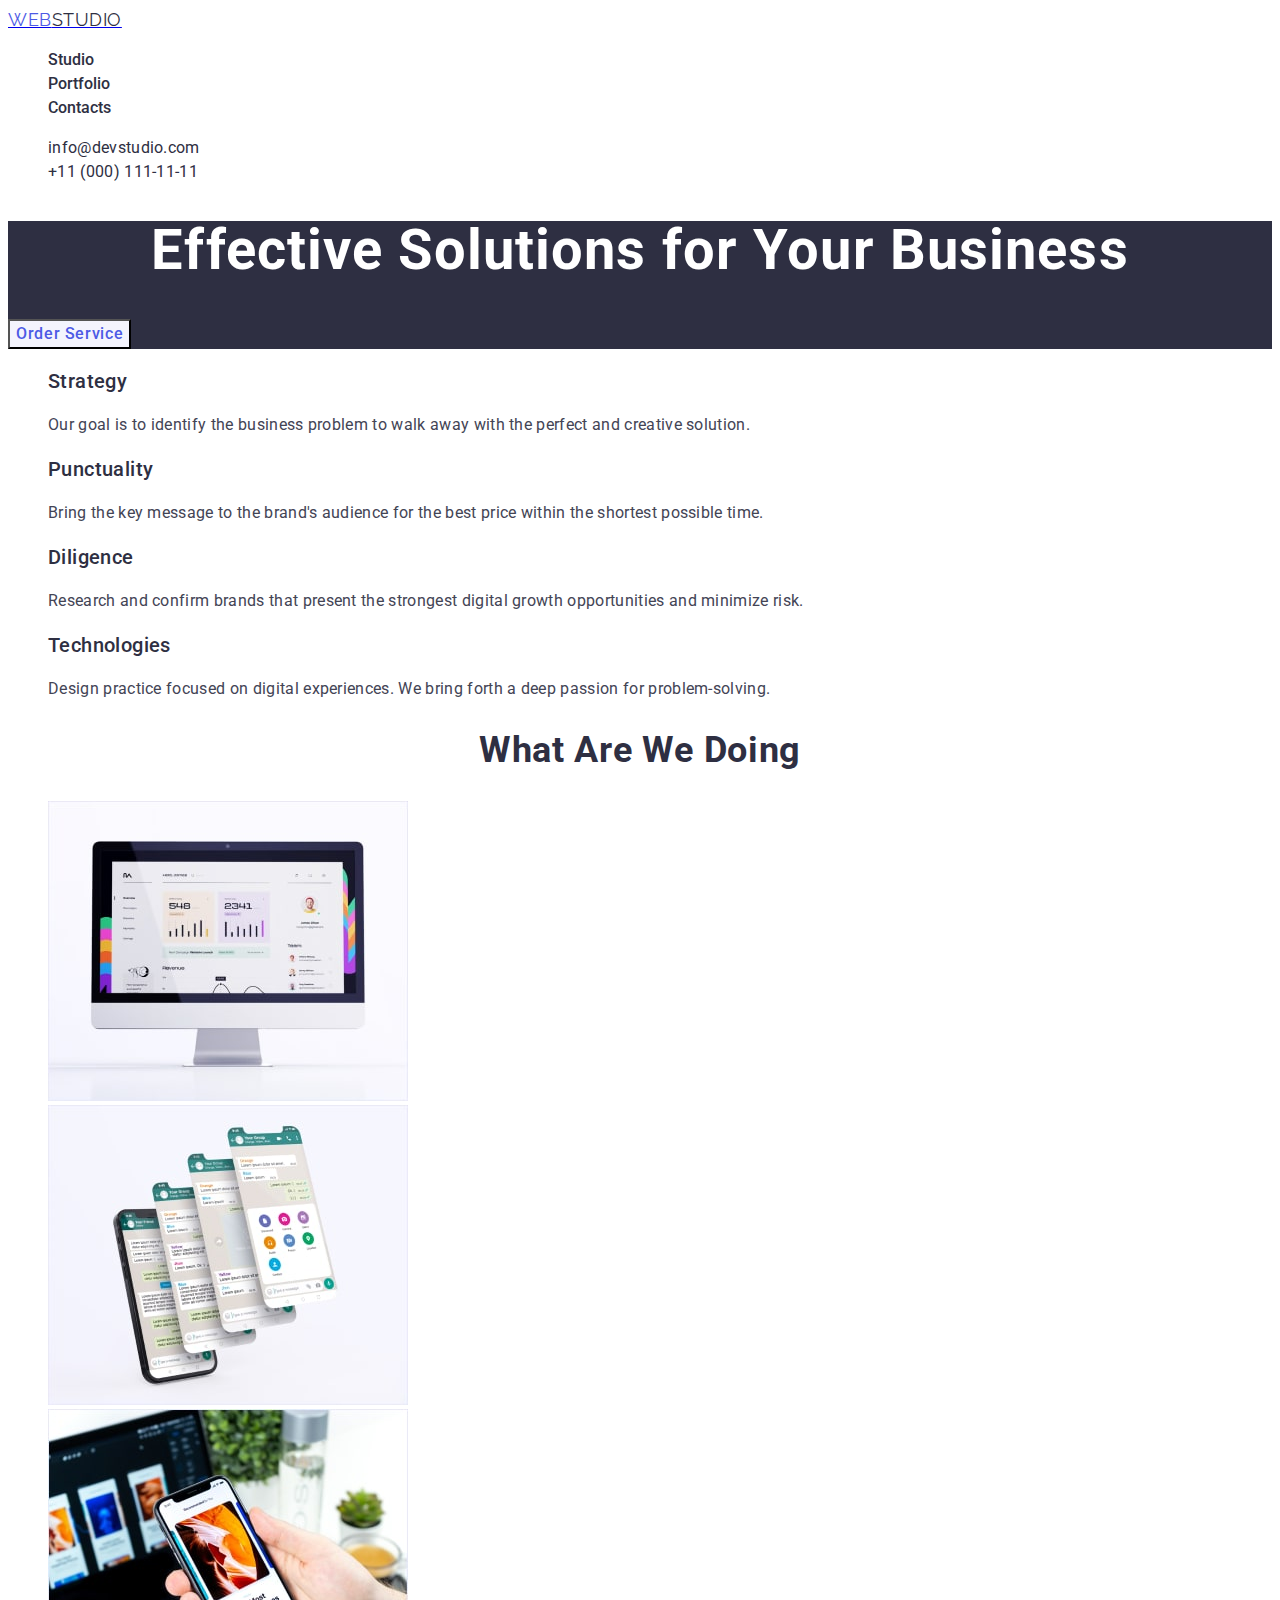
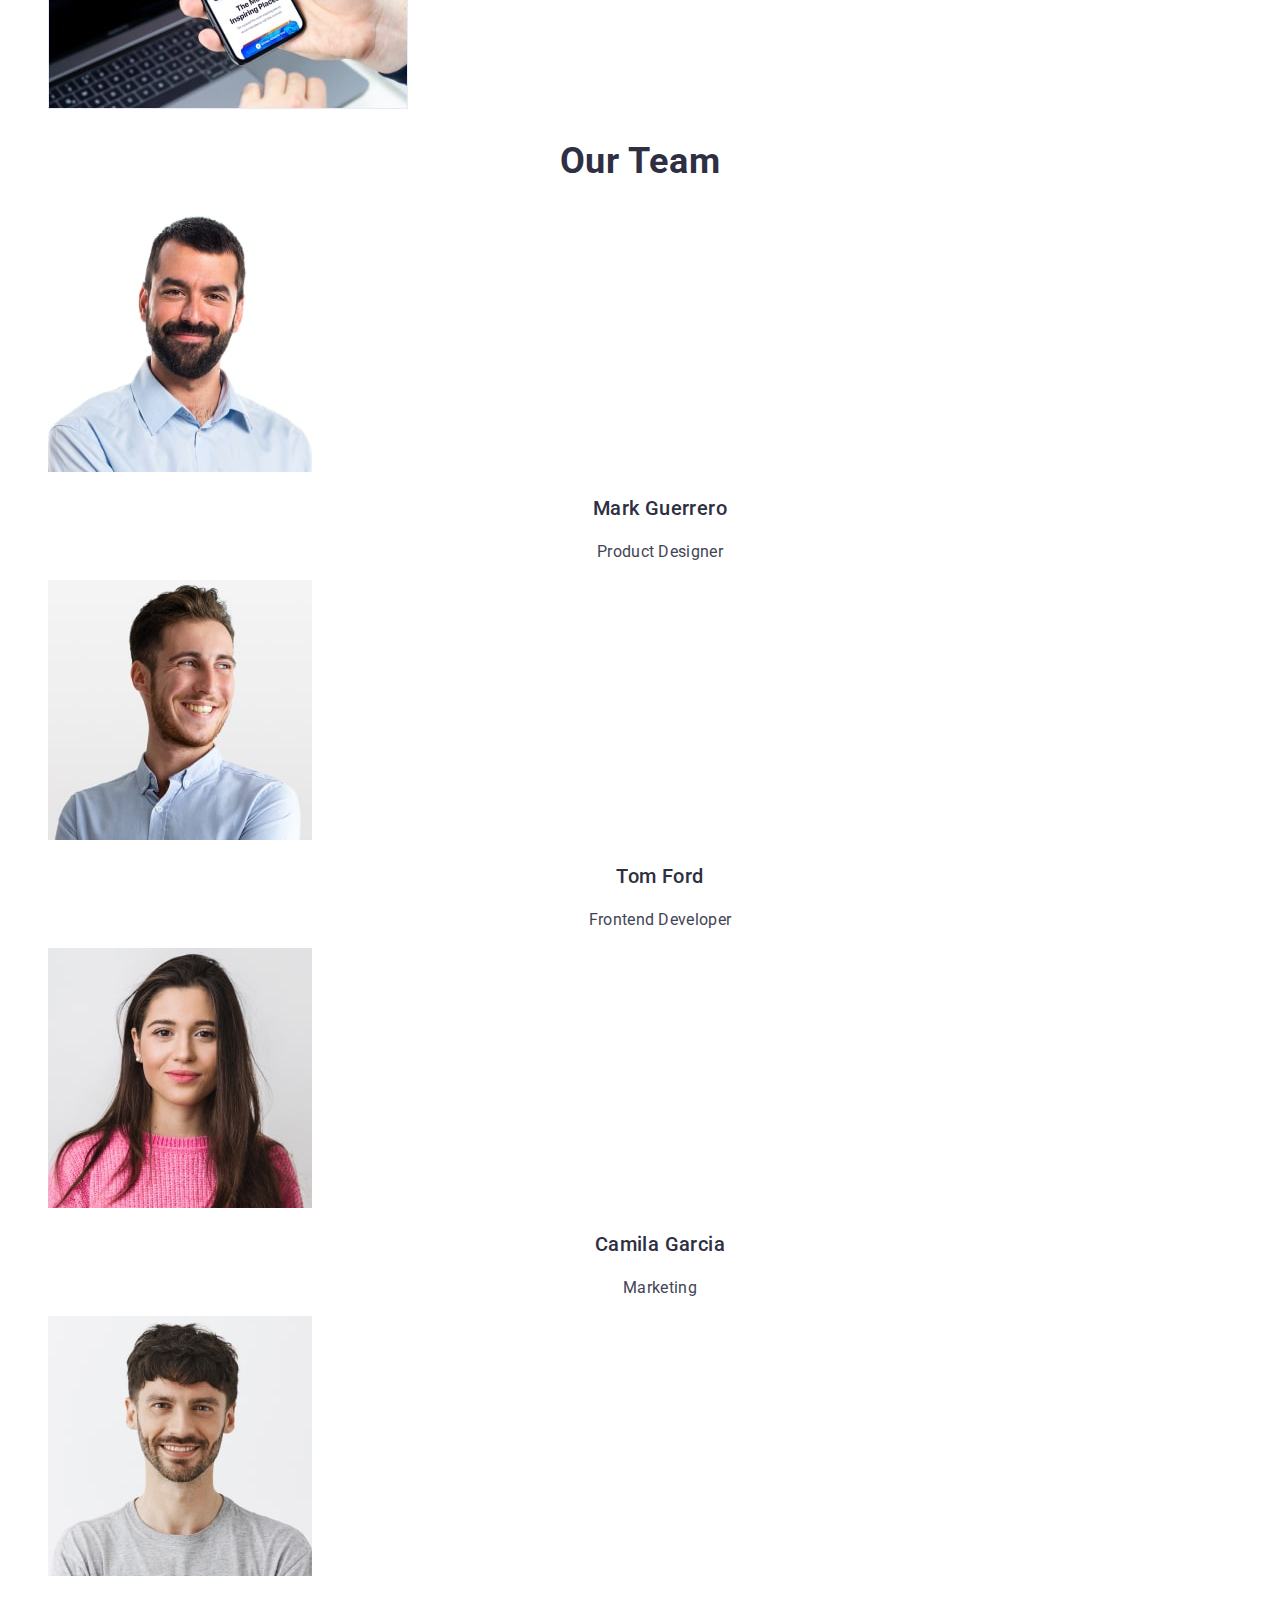
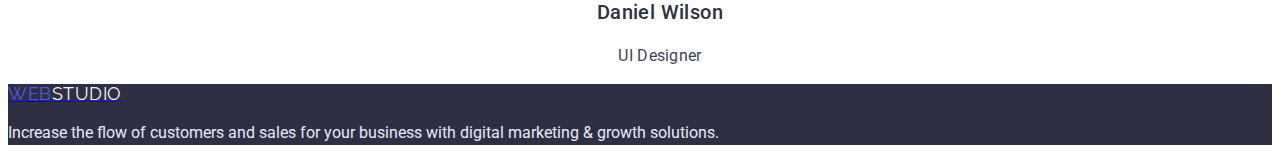
<file: index.html>
<!DOCTYPE html>
<html lang="en">
  <head>
    <meta charset="UTF-8" />
    <meta http-equiv="X-UA-Compatible" content="IE=edge" />
    <meta name="viewport" content="width=device-width, initial-scale=1.0" />
    <title>Студия</title>
    <link rel="preconnect" href="https://fonts.googleapis.com" />
    <link rel="preconnect" href="https://fonts.gstatic.com" crossorigin />
    <link
      href="https://fonts.googleapis.com/css2?family=Raleway:wght@800&family=Roboto:wght@400;500;700;900&display=swap"
      rel="stylesheet"
    />
    <link rel="stylesheet" href="./CSS/style.css" />
  </head>
  <body>
    <!-- Top line -->
    <header>
      <nav class="site-nav">
        <a href="./index.html"
          ><span class="logo">Web</span><span class="logo-st">Studio</span></a
        >
        <ul class="site-nav list">
          <li><a href="" class="link" target="_blank">Studio</a></li>
          <li><a href="./portfolio.html" class="link">Portfolio</a></li>
          <li><a href="" class="link">Contacts</a></li>
        </ul>
      </nav>
      <address>
        <ul class="auto-nav list">
          <li>
            <a href="mailto:info@devstudio.com" class="info"
              >info@devstudio.com</a
            >
          </li>
          <li>
            <a href="tel:+110001111111" class="info">+11 (000) 111-11-11</a>
          </li>
        </ul>
      </address>
    </header>
    <main>
      <!--Hero-->
      <section class="hero">
        <h1 class="hero-title">Effective Solutions for Your Business</h1>
        <button class="button primary" type="button">Order Service</button>
      </section>
      <!-- Section-1-->
      <section class="section">
        <h2 class="visually-hidden">Benefit</h2>
        <ul class="list-benefit list">
          <li>
            <h3 class="list-benefit-item">Strategy</h3>
            <p class="list-benefit-text">
              Our goal is to identify the business problem to walk away with the
              perfect and creative solution.
            </p>
          </li>
          <li>
            <h3 class="list-benefit-item">Punctuality</h3>
            <p class="list-benefit-text">
              Bring the key message to the brand's audience for the best price
              within the shortest possible time.
            </p>
          </li>
          <li>
            <h3 class="list-benefit-item">Diligence</h3>
            <p class="list-benefit-text">
              Research and confirm brands that present the strongest digital
              growth opportunities and minimize risk.
            </p>
          </li>
          <li>
            <h3 class="list-benefit-item">Technologies</h3>
            <p class="list-benefit-text">
              Design practice focused on digital experiences. We bring forth a
              deep passion for problem-solving.
            </p>
          </li>
        </ul>
      </section>
      <!-- section-2 -->
      <section class="section">
        <h2 class="section-title">What are we doing</h2>
        <ul class="list-simple list">
          <li>
            <img
              src="./images/monitor.jpg"
              alt="monitor"
              width="360"
              height="300"
            />
          </li>
          <li>
            <img
              src="./images/smartphone.jpg"
              alt="smartphone"
              width="360"
              height="300"
            />
          </li>
          <li>
            <img
              src="./images/mscolor.jpg"
              alt="mscolor"
              width="360"
              height="300"
            />
          </li>
        </ul>
      </section>
      <!-- Section-3 -->
      <section class="section">
        <h2 class="section-title">Our Team</h2>
        <ul class="list-team list">
          <li>
            <img
              src="./images/imgmarkguerrero.jpg"
              alt="Mark-Guerrero"
              width="264"
              height="260"
            />
            <h3 class="list-team-name">Mark Guerrero</h3>
            <p class="list-team-prof">Product Designer</p>
          </li>
          <li>
            <img
              src="./images/imgtomford.jpg"
              alt="Tom-Ford"
              width="264"
              height="260"
            />
            <h3 class="list-team-name">Tom Ford</h3>
            <p class="list-team-prof">Frontend Developer</p>
          </li>
          <li>
            <img
              src="./images/imgcamilagarcia.jpg"
              alt="Camila-Garcia"
              width="264"
              height="260"
            />
            <h3 class="list-team-name">Camila Garcia</h3>
            <p class="list-team-prof">Marketing</p>
          </li>
          <li>
            <img
              src="./images/imgdanielwilson.jpg"
              alt="Daniel-Wilson"
              width="264"
              height="260"
            />
            <h3 class="list-team-name">Daniel Wilson</h3>
            <p class="list-team-prof">UI Designer</p>
          </li>
        </ul>
      </section>
    </main>
    <!-- Footer  -->
    <footer class="appeal">
      <a href="./index.html"
        ><span class="logo">Web</span><span class="logo-second">Studio</span></a
      >
      <p class="appeal-text">
        Increase the flow of customers and sales for your business with digital
        marketing & growth solutions.
      </p>
    </footer>
  </body>
</html>
</file>
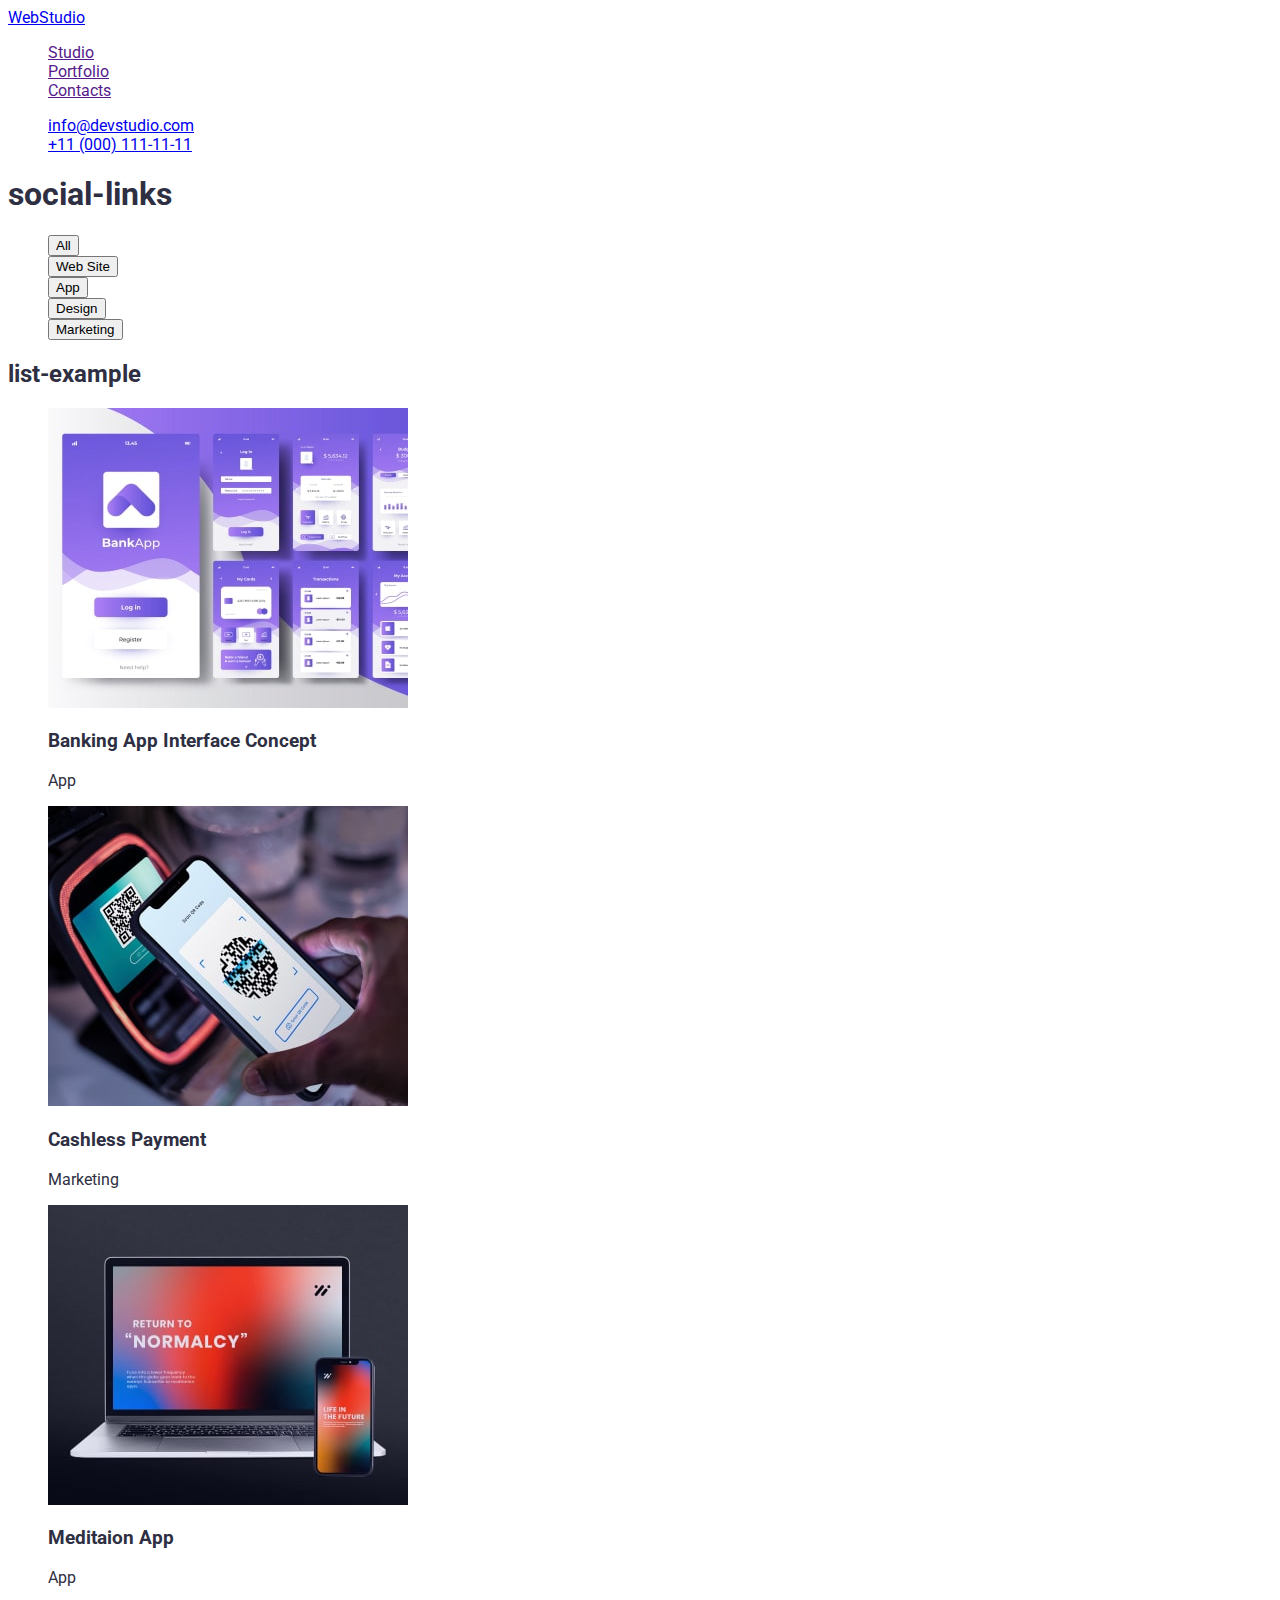
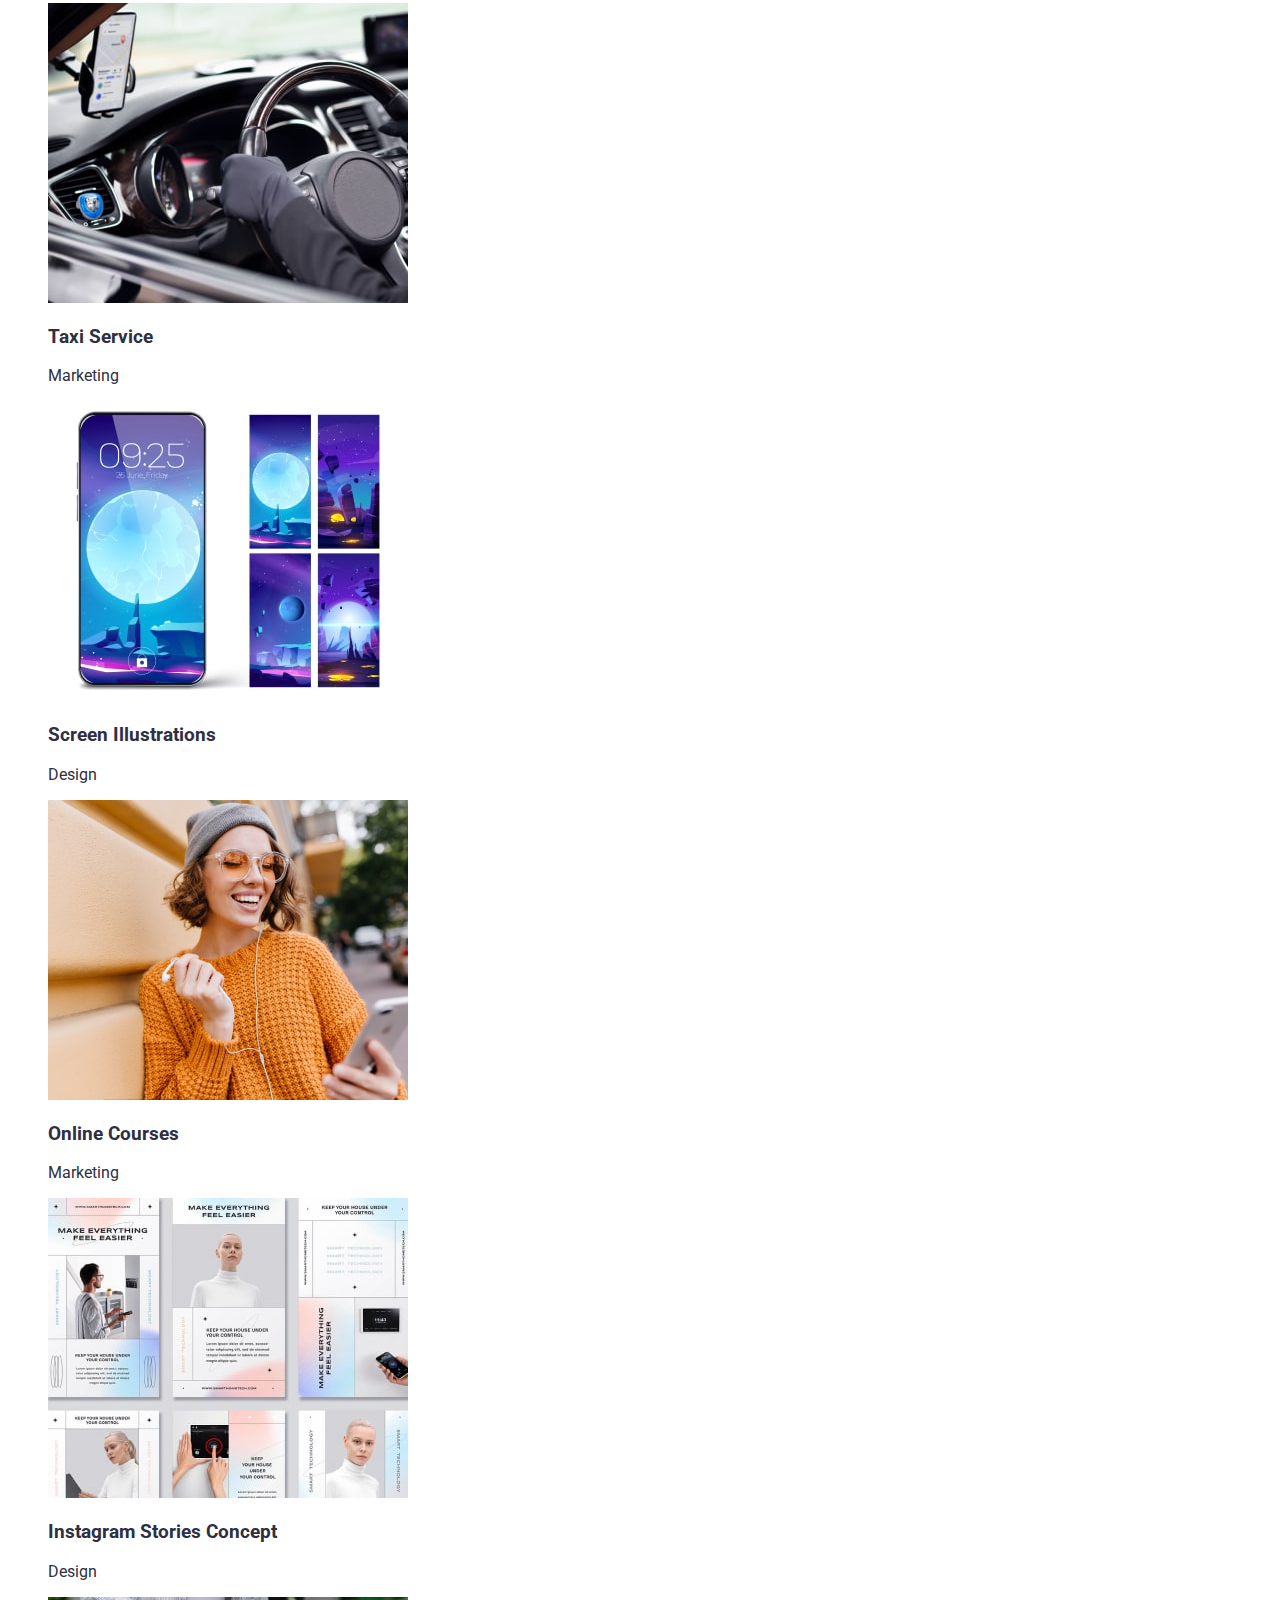
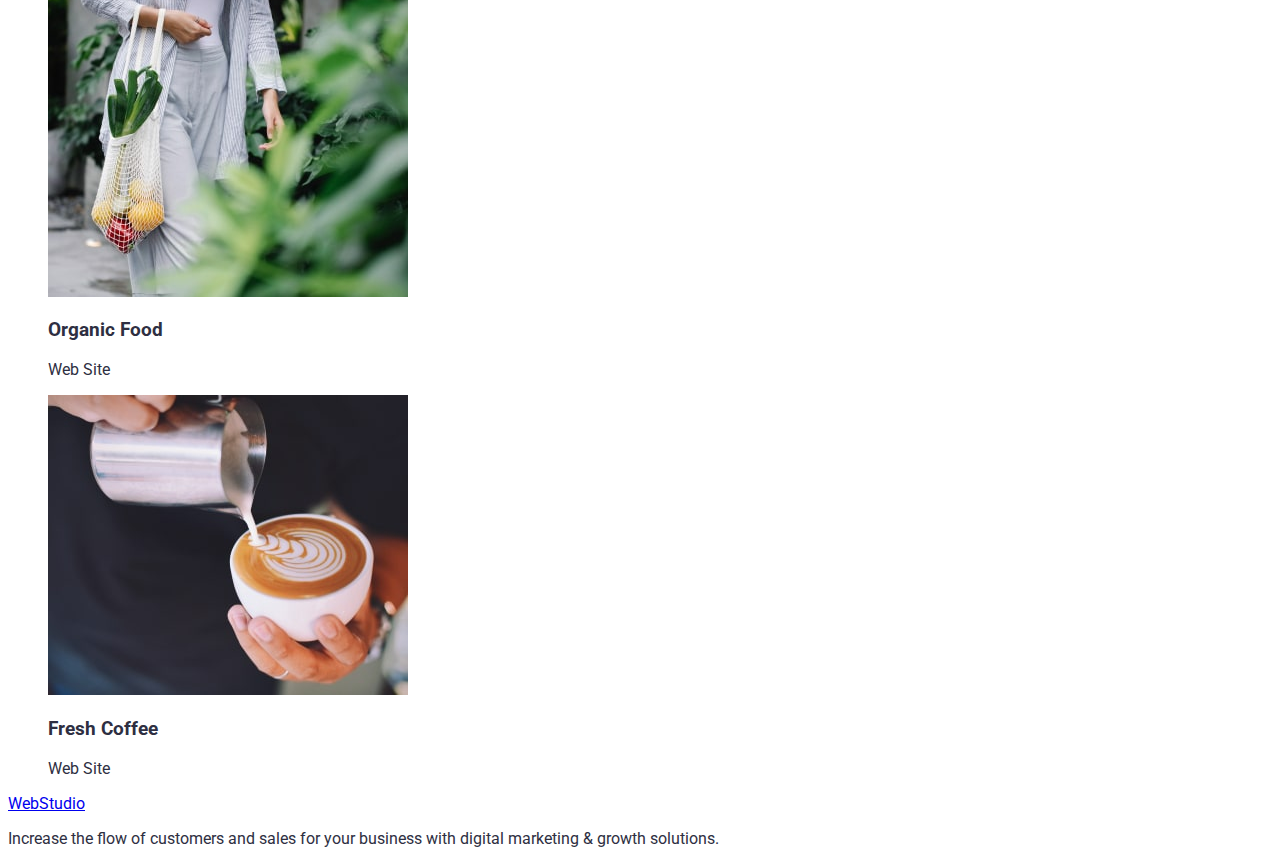
<file: portfolio.html>
<!DOCTYPE html>
<html lang="en">
  <head>
    <meta charset="UTF-8" />
    <meta http-equiv="X-UA-Compatible" content="IE=edge" />
    <meta name="viewport" content="width=device-width, initial-scale=1.0" />
    <title>Портфолио</title>
    <link rel="preconnect" href="https://fonts.googleapis.com" />
    <link rel="preconnect" href="https://fonts.gstatic.com" crossorigin />
    <link
      href="https://fonts.googleapis.com/css2?family=Raleway:wght@600;800&family=Roboto:wght@400;500;700&display=swap"
      rel="stylesheet"
    />
    <link rel="stylesheet" href="./CSS/style.css" />
  </head>
  <body>
    <!-- Top line -->
    <header>
      <nav>
        <a href="./index.html">WebStudio</a>
        <ul class="site-nav list">
          <li><a href="">Studio</a></li>
          <li><a href="">Portfolio</a></li>
          <li><a href="">Contacts</a></li>
        </ul>
      </nav>
      <address>
        <ul class="list-contacts list">
          <li><a href="mailto:info@devstudio.com">info@devstudio.com</a></li>
          <li><a href="tel:+110001111111">+11 (000) 111-11-11</a></li>
        </ul>
      </address>
    </header>
    <!-- MAIN-->
    <main>
      <section>
        <h1>social-links</h1>
        <ul class="list">
          <li>
            <button type="button primary">All</button>
          </li>
          <li>
            <button type="button primary">Web Site</button>
          </li>
          <li>
            <button type="button primary">App</button>
          </li>
          <li>
            <button type="button primary">Design</button>
          </li>
          <li>
            <button type="button primary">Marketing</button>
          </li>
        </ul>
        <h2>list-example</h2>
        <ul class="list">
          <li>
            <img
              src="./images/bankapp.jpg"
              alt="bankapp"
              width="360"
              height="300"
            />
            <h3>Banking App Interface Concept</h3>
            <p>App</p>
          </li>
          <li>
            <img
              src="./images/mobphone.jpg"
              alt="mobphone"
              width="360"
              height="300"
            />
            <h3>Cashless Payment</h3>
            <p>Marketing</p>
          </li>
          <li>
            <img
              src="./images/notebook.jpg"
              alt="notebook"
              width="360"
              height="300"
            />
            <h3>Meditaion App</h3>
            <p>App</p>
          </li>
          <li>
            <img
              src="./images/driver.jpg"
              alt="drive"
              width="360"
              height="300"
            />
            <h3>Taxi Service</h3>
            <p>Marketing</p>
          </li>
          <li>
            <img
              src="./images/phonetime.jpg"
              alt="phonetime"
              width="360"
              height="300"
            />
            <h3>Screen Illustrations</h3>
            <p>Design</p>
          </li>
          <li>
            <img
              src="./images/smilegirl.jpg"
              alt="smilegirl"
              width="360"
              height="300"
            />
            <h3>Online Courses</h3>
            <p>Marketing</p>
          </li>
          <li>
            <img
              src="./images/feel-easier.jpg"
              alt="feel-easier"
              width="360"
              height="300"
            />
            <h3>Instagram Stories Concept</h3>
            <p>Design</p>
          </li>
          <li>
            <img
              src="./images/vegetables-in-bag.jpg"
              alt="vegetables-in-bag"
              width="360"
              height="300"
            />
            <h3>Organic Food</h3>
            <p>Web Site</p>
          </li>
          <li>
            <img
              src="./images/late.jpg"
              alt="late"
              alt="vegetables-in-bag"
              width="360"
              height="300"
            />
            <h3>Fresh Coffee</h3>
            <p>Web Site</p>
          </li>
        </ul>
      </section>
    </main>
    <!-- Footer  -->
    <footer>
      <a href="./index.html">WebStudio</a>
      <p>
        Increase the flow of customers and sales for your business with digital
        marketing & growth solutions.
      </p>
    </footer>
  </body>
</html>
</file>
<file: CSS/style.css>
/* цвет основного текста  #2E2F42 */
/* цвет вторичного текста #434455 */
/* белый #FFFFFF */
/* акцент #4D5AE5 */
/* призыв под логотипом #E7E9FC
/* цвет лого "studio" #F4F4FD */
/* цвет фона хедера #FFFFFF */
/* цвет фона  Hero #2E2F42 */
/* цвет фона Section 1 #E5E5E5 */
/* цвет фона Section 2 #E5E5E5 */
/* цвет фона Section 3 #F4F4FD */
/* цвет фона футера #2E2F42 */
:root {
  --primary-text-color: #2e2f42;
  --title-text-color: #434455;
  --accent: #4d5ae5;
  --primary-white-color: #ffffff;
  --primery-btn-color: #f4f4fd;
}

body {
  font-family: "Roboto", sans-serif;
  background: var(--primary-white-color);
  color: var(--primary-text-color);
}
address {
  font-style: normal;
}
.list {
  list-style: none;
}
.link {
  text-decoration: none;
}
/* -----------------Site Nav----------- */
.site-nav .link {
  font-weight: 500;
  font-size: 16px;
  line-height: 1.5;
  color: var(--primary-text-color);
}
.site-nav:hover,
.site-nav:focus {
  color: var(--accent);
}
.auto-nav {
  font-size: 16px;
  line-height: 1.5;
  color: var(--primary-text-color);
}
/* -----------------header---------------- */
.logo {
  font-family: "Raleway", sans-serif;
  font-size: 18px;
  line-height: 1.33px;
  color: var(--accent);
  letter-spacing: 0.03em;
  text-transform: uppercase;
}

.logo-st {
  font-family: "Raleway", sans-serif;
  font-size: 18px;
  line-height: 1.33;
  color: var(--primary-text-color);
  letter-spacing: 0.03em;
  text-transform: uppercase;
}
.info {
  text-decoration: none;
  color: var(--primary-text-color);
  letter-spacing: 0.02em;
}
.info:hover,
.info:focus {
  color: var(--accent);
}
.info-tel {
  text-decoration: none;
  color: var(--title-text-color);
  letter-spacing: 0.02em;
}
.info-tel:hover,
.info-tel:focus {
  color: var(--accent);
}
/* ------------HERO---------------------- */
.hero {
  background: #2e2f42;
}
.hero-title {
  font-size: 56px;
  line-height: 1.07;
  color: var(--primary-white-color);
  text-align: center;
  letter-spacing: 0.02em;
}
/* -------------Section---------------- */
.section {
  color: var(--primary-text-color);
  background: var(--primary-white-color);
}
.section-title {
  font-weight: 700;
  font-size: 36px;
  line-height: 1.11;
  color: var(--primary-text-color);
  text-align: center;
  letter-spacing: 0.02em;
  text-transform: capitalize;
}
.list-benefit {
  color: var(--primary-text-color);
}
.list-benefit-item {
  font-weight: 500;
  font-size: 20px;
  line-height: 1.2;
  color: var(--primary-text-color);
  letter-spacing: 0.02em;
}
.list-benefit-text {
  font-size: 16px;
  line-height: 1.5;
  color: var(--title-text-color);
  letter-spacing: 0.02em;
}
.section-team {
  background: var(--primery-btn-color);
}
.list-team {
}
.list-team-name {
  font-weight: 500;
  font-size: 20px;
  line-height: 1.2;
  color: var(--primary-text-color);
  text-align: center;
  letter-spacing: 0.02em;
}
.list-team-prof {
  font-size: 16px;
  line-height: 1.5;
  color: var(--title-text-color);
  text-align: center;
  letter-spacing: 0.02em;
}

/*----------------- Footer------------ */
.appeal {
  background: var(--primary-text-color);
}
.logo-second {
  font-family: "Raleway", sans-serif;
  font-size: 18px;
  line-height: 1.16;
  color: var(--primery-btn-color);
  letter-spacing: 0.03em;
  text-transform: uppercase;
}
.appeal-text {
  font-size: 16px;
  line-height: 1.5;
  color: #e7e9fc;
}
/*------------Button Hero ---------------*/
.button-hero {
  font-family: "Roboto", sans-serif;
  font-weight: 500;
  font-size: 16px;
  line-height: 1.5;
  display: flex;
  align-items: center;
  letter-spacing: 0.04em;
  color: var(--primery-btn-color);
  background: #404bbf;
  cursor: pointer;
}
.button-hero:hover,
.button-hero:focus {
  color: #404bbf;
  background: var(--primary-white-color);
}
/* -------------Button---------------- */
.button {
  font-family: "Roboto", sans-serif;
  font-weight: 500;
  font-size: 16px;
  line-height: 1.5;
  align-items: center;
  text-align: center;
  letter-spacing: 0.04em;
  color: var(--accent);
  background: var(--primery-btn-color);
  cursor: pointer;
}
.button:hover,
.button:focus {
  color: var(--primary-white-color);
  background: var(--accent);
}
/* ----------------portfolio file------------------*/
.example-item {
  font-weight: 500;
  font-size: 20px;
  line-height: 1.2;
  letter-spacing: 0.02em;
  color: var(--primary-text-color);
}
.example-title {
  font-size: 16px;
  line-height: 1.5;
  letter-spacing: 0.02em;
  color: var(--title-text-color);
}

/* --------------скрытый заголовок---------------- */
.visually-hidden {
  position: absolute;
  white-space: nowrap;
  width: 1px;
  height: 1px;
  overflow: hidden;
  border: 0;
  padding: 0;
  clip: rect(0 0 0 0);
  clip-path: inset(50%);
  margin: -1px;
}
</file>
